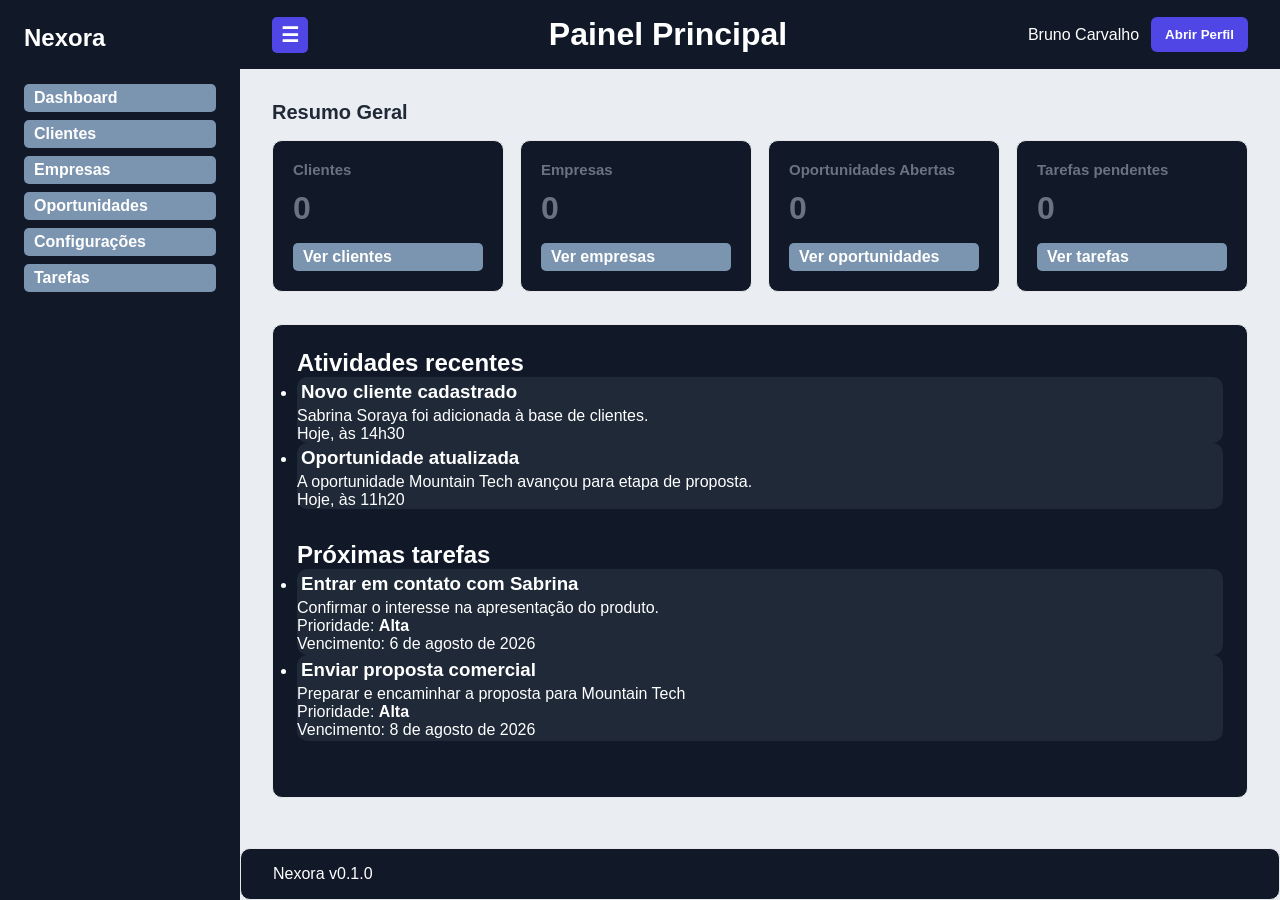
<file: index.html>
<!DOCTYPE html>
<!-- Dashboard: resume os dados do CRM e destaca atividades e tarefas recentes. -->
<!-- Informa a engine que a linguagem principal da página é Português do Brasil -->
<html lang="pt-BR">
<!-- Tag de configuração da página, não contem o conteúo literal da página e sim suas configurações. -->

<head>
    <!-- Informa o método de caracteres, UTF-8 permite usar acentos, entre outros tipos. -->
    <meta charset="UTF-8">
    <!-- Faz a página sempre respeitar a resolução do dispositivo, independente do tamanho da tela. -->
    <meta name="viewport" content="width=device-width, initial-scale=1.0">
    <!-- Informa títutlo da pagina, exibido na aba do navegador. -->
    <title>Nexora | Dashboard</title>
    <link rel="stylesheet" href="css/style.css">
</head>
<!-- Tag de conteúdo, tudo que pertence e é exibido na página fica aqui dentro. -->

<body>
    <!-- Cabeçalho superior. -->
    <header>

        <div class="header-left">
            <button id="sidebar-toggle" type="button" aria-controls="sidebar" aria-expanded="true"
                aria-label="Recolher menu">☰</button>
        </div>

        <h1>Painel Principal</h1>

        <div>
            <span>Bruno Carvalho</span>
            <button type="button">Abrir Perfil</button>
        </div>

    </header>
    <!-- Menu lateral. -->
    <aside id="sidebar">

        <div class="titulo-sidebar">
            <strong>Nexora</strong>
        </div>

        <nav aria-label="Navegação principal">
            <ul>
                <li>
                    <a href="index.html" aria-current="page">Dashboard</a>
                </li>

                <li>
                    <a href="clientes.html">Clientes</a>
                </li>

                <li>
                    <a href="empresas.html">Empresas</a>
                </li>

                <li>
                    <a href="oportunidades.html">Oportunidades</a>
                </li>

                <li>
                    <a href="configuracoes.html">Configurações</a>
                </li>
                <li>
                    <a href="tarefas.html">Tarefas</a>
                </li>
            </ul>
        </nav>

    </aside>
    <!-- Conteúdo principal. -->
    <main>

        <!-- Indicadores que funcionam como atalhos para os principais modulos. -->
        <section aria-labelledby="titulo-resumo">

            <h2 id="titulo-resumo">Resumo Geral</h2>

            <div class="summary-cards">
                <article class="summary-card">
                    <h3>Clientes</h3>
                    <p id="total-clientes">0</p>
                    <a href="clientes.html">Ver clientes</a>
                </article>

                <article class="summary-card">
                    <h3>Empresas</h3>
                    <p id="total-empresas">0</p>
                    <a href="empresas.html">Ver empresas</a>
                </article>

                <article class="summary-card">
                    <h3>Oportunidades Abertas</h3>
                    <p id="total-oportunidades">0</p>
                    <a href="oportunidades.html">Ver oportunidades</a>
                </article>

                <article class="summary-card">
                    <h3>Tarefas pendentes</h3>
                    <p id="total-tarefas">0</p>
                    <a href="tarefas.html">Ver tarefas</a>
                </article>

            </div>

        </section>

        <!-- Agrupa os dois paineis operacionais exibidos abaixo dos indicadores. -->
        <div class="teste">
            <!-- Histórico das ações mais recentes realizadas. -->
            <section aria-labelledby="titulo-atividades">
                <div class="index-header">
                    <h2 id="titulo-atividades">Atividades recentes</h2>
                </div>
                <div class="index-body">
                    <ul class="activity-list">
                        <li>
                            <article class="activity-item">
                                <h3>Novo cliente cadastrado</h3>
                                <p>
                                    Sabrina Soraya foi adicionada à base de clientes.
                                </p>
                                <time datetime="2026-08-05T14:30">
                                    Hoje, às 14h30
                                </time>
                            </article>
                        </li>

                        <li>
                            <article class="activity-item">
                                <h3>Oportunidade atualizada</h3>
                                <p>
                                    A oportunidade Mountain Tech avançou para etapa de proposta.
                                </p>
                                <time datetime="2026-08-05T11:20">
                                    Hoje, às 11h20
                                </time>

                            </article>
                        </li>
                    </ul>
                </div>
            </section>

            <section aria-labelledby="titulo-tarefas">
                <div class="index-header">
                    <h2 id="titulo-tarefas">Próximas tarefas</h2>
                </div>
                <div class="index-body">
                    <ul class="task-list">
                        <li>
                            <article class="task-item">
                                <h3>Entrar em contato com Sabrina</h3>
                                <p>
                                    Confirmar o interesse na apresentação do produto.
                                </p>
                                <p>
                                    Prioridade: <strong>Alta</strong>
                                </p>
                                <time datetime="2026-08-06">
                                    Vencimento: 6 de agosto de 2026
                                </time>
                            </article>
                        </li>

                        <li>
                            <article class="task-item">
                                <h3>Enviar proposta comercial</h3>
                                <p>
                                    Preparar e encaminhar a proposta para Mountain Tech
                                </p>
                                <p>
                                    Prioridade: <strong>Alta</strong>
                                </p>
                                <time datetime="2026-08-08">
                                    Vencimento: 8 de agosto de 2026
                                </time>
                            </article>
                        </li>
                    </ul>
                </div>
            </section>
        </div>

    </main>
    <!-- Rodapé. -->
    <footer>

        <p>Nexora v0.1.0</p>

    </footer>

    <script src="js/app.js" defer></script>

</body>

</html>
</file>
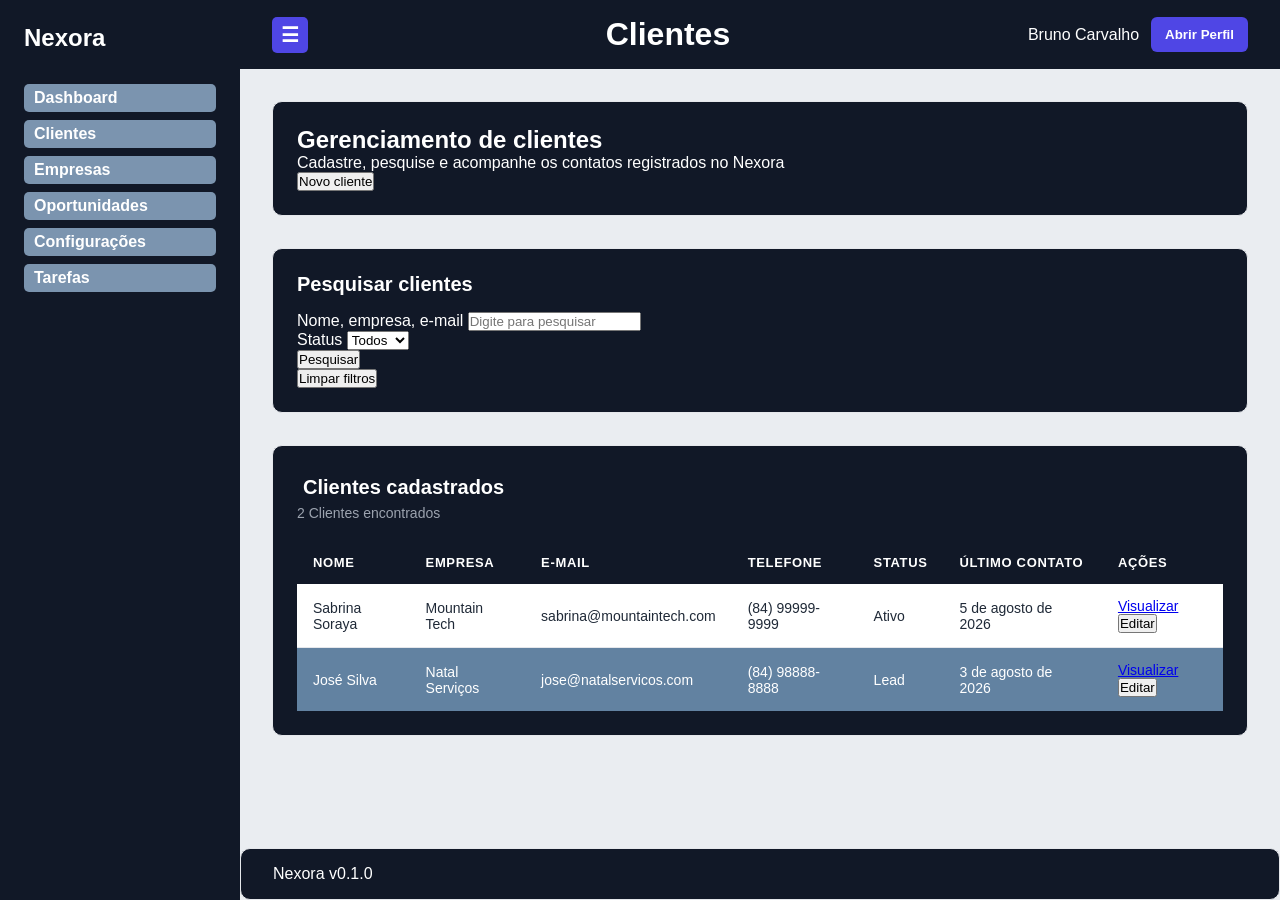
<file: clientes.html>
<!DOCTYPE html>
<!-- Clientes: oferece busca, filtros e a listagem dos contatos cadastrados. -->
<!-- Informa a engine que a linguagem principal da página é Português do Brasil -->
<html lang="pt-BR">
<!-- Tag de configuração da página, não contem o conteúo literal da página e sim suas configurações. -->

<head>
    <!-- Informa o método de caracteres, UTF-8 permite usar acentos, entre outros tipos. -->
    <meta charset="UTF-8">
    <!-- Faz a página sempre respeitar a resolução do dispositivo, independente do tamanho da tela. -->
    <meta name="viewport" content="width=device-width, initial-scale=1.0">
    <!-- Informa títutlo da pagina, exibido na aba do navegador. -->
    <title>Nexora | Clientes</title>
    <link rel="stylesheet" href="css/style.css">
</head>
<!-- Tag de conteúdo, tudo que pertence e é exibido na página fica aqui dentro. -->

<body>
    <!-- Cabeçalho superior. -->
    <header>

        <div class="header-left">
            <button id="sidebar-toggle" type="button" aria-controls="sidebar" aria-expanded="true"
                aria-label="Recolher menu">☰</button>
        </div>

        <h1>Clientes</h1>

        <div>
            <span>Bruno Carvalho</span>
            <button type="button">Abrir Perfil</button>
        </div>

    </header>
    <!-- Menu lateral. -->
    <aside id="sidebar">

        <div class="titulo-sidebar">
            <strong>Nexora</strong>
        </div>

        <nav aria-label="Navegação principal">
            <ul>
                <li>
                    <a href="index.html" aria-current="page">Dashboard</a>
                </li>

                <li>
                    <a href="clientes.html">Clientes</a>
                </li>

                <li>
                    <a href="empresas.html">Empresas</a>
                </li>

                <li>
                    <a href="oportunidades.html">Oportunidades</a>
                </li>

                <li>
                    <a href="configuracoes.html">Configurações</a>
                </li>
                <li>
                    <a href="tarefas.html">Tarefas</a>
                </li>
            </ul>
        </nav>

    </aside>
    <!-- Conteúdo principal. -->
    <main>

        <!-- Apreswntação e ação principal da página -->
        <section class="clients-header" aria-labelledby="titutlo-gerenciamento-clientes">
            <div>
                <h2 id="titutlo-gerenciamento-clientes">Gerenciamento de clientes</h2>
                <p>
                    Cadastre, pesquise e acompanhe os contatos registrados no Nexora
                </p>
            </div>

            <button id="new-client-button" type="button">Novo cliente</button>

        </section>

        <!-- Ferramentas de pesquisa que futuramente filtrarao as linhas da tabela. -->
        <section class="client-tools" aria-labelledby="titulo-filtro-clientes">
            <h2 id="titulo-filtro-clientes">Pesquisar clientes</h2>
            <form id="client-search-form" role="search">
                <div class="form-field">
                    <label for="client-search">
                        Nome, empresa, e-mail
                    </label>
                    <input id="client-search" name="search" type="text" placeholder="Digite para pesquisar">
                </div>

                <div class="form-field">
                    <label for="client-status-filter">
                        Status
                    </label>

                    <select name="status" id="client-status-filter">
                        <option value="">Todos</option>
                        <option value="ativo">Ativo</option>
                        <option value="inativo">Inativo</option>
                        <option value="lead">Lead</option>
                    </select>
                </div>

                <button type="submit">
                    Pesquisar
                </button>
            </form>

            <button id="clear-status-button" type="button">
                Limpar filtros
            </button>
        </section>

        <!-- Listar clientes cadastrados -->
        <section class="clients-section" aria-labelledby="titulo-lista-clientes">
            <div class="client-list-header">
                <div>
                    <h2 id="titulo-lista-clientes">
                        Clientes cadastrados
                    </h2>

                    <p>
                        <span id="clients-count">
                            2
                        </span>
                        Clientes encontrados
                    </p>
                </div>
            </div>

            <!-- Conteiner rolavel evita que a tabela estoure em telas estreitas. -->
            <div class="table-conteiner">
                <table class="clients-table">
                    <thead>
                        <tr>
                            <th scope="col">Nome</th>
                            <th scope="col">Empresa</th>
                            <th scope="col">E-mail</th>
                            <th scope="col">Telefone</th>
                            <th scope="col">Status</th>
                            <th scope="col">Último contato</th>
                            <th scope="col">Ações</th>
                        </tr>
                    </thead>

                    <tbody id="clients-tablebody">
                        <tr>
                            <td>Sabrina Soraya</td>
                            <td>Mountain Tech</td>
                            <td>sabrina@mountaintech.com</td>
                            <td>(84) 99999-9999</td>
                            <td>Ativo</td>
                            <td>
                                <time datetime="2026-08-05">
                                    5 de agosto de 2026
                                </time>
                            </td>
                            <td>
                                <a href="clientes.html?id=1">
                                    Visualizar
                                </a>
                                <button type="button" data-client-id="1">
                                    Editar
                                </button>
                            </td>
                        </tr>

                        <tr>
                            <td>José Silva</td>
                            <td>Natal Serviços</td>
                            <td>jose@natalservicos.com</td>
                            <td>(84) 98888-8888</td>
                            <td>Lead</td>

                            <td>
                                <time datetime="2026-08-03">
                                    3 de agosto de 2026
                                </time>
                            </td>

                            <td>
                                <a href="cliente.html?id=2">
                                    Visualizar
                                </a>

                                <button type="button" data-client-id="2">
                                    Editar
                                </button>
                            </td>
                        </tr>
                    </tbody>
                </table>
            </div>
        </section>



    </main>
    <!-- Rodapé. -->
    <footer>

        <p>Nexora v0.1.0</p>

    </footer>

    <script src="js/app.js" defer></script>

</body>

</html>
</file>
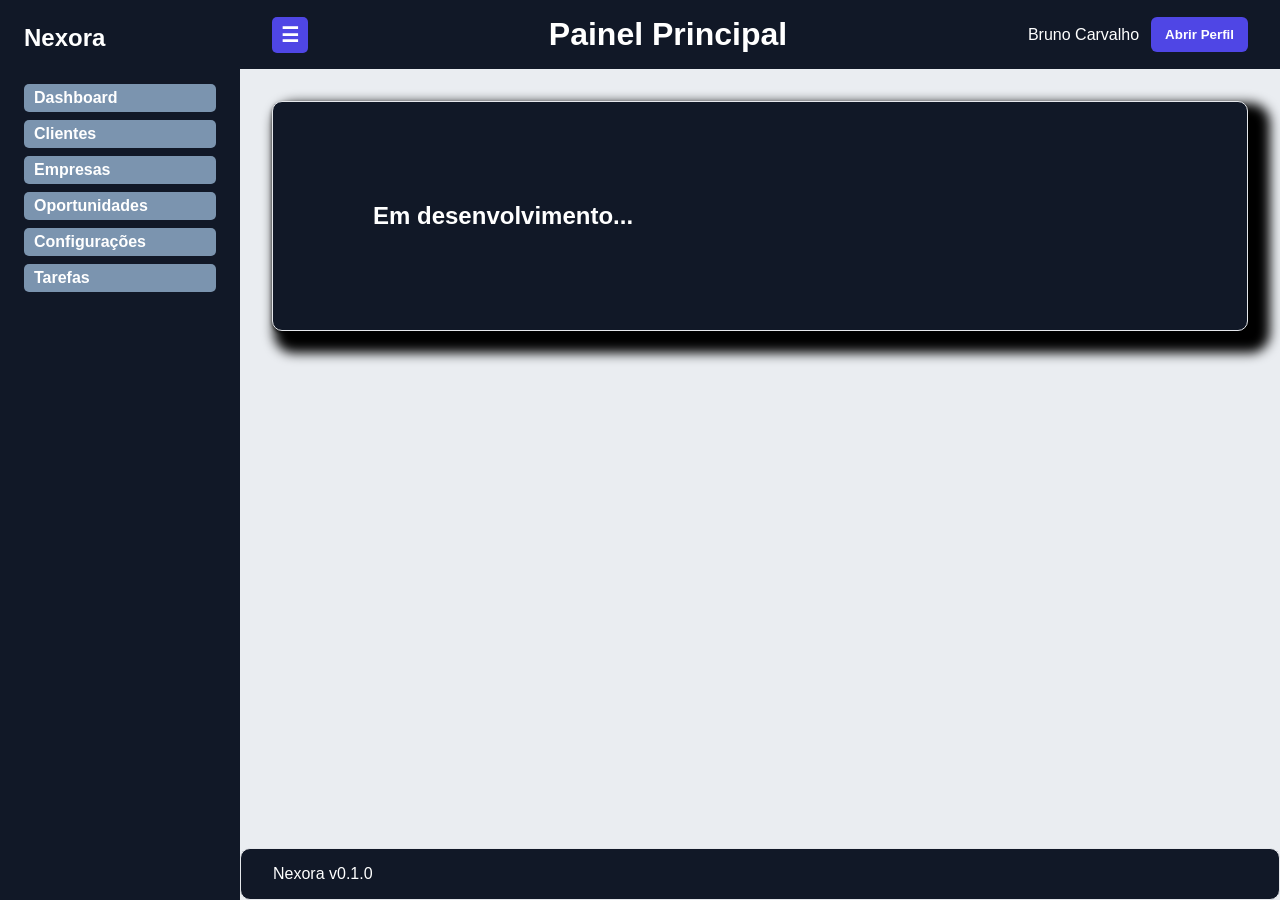
<file: configuracoes.html>
<!DOCTYPE html> 
<!-- Configuracoes: pagina reservada para as preferencias do Nexora. -->
<!-- Informa a engine que a linguagem principal da página é Português do Brasil -->
<html lang="pt-BR"> 
<!-- Tag de configuração da página, não contem o conteúo literal da página e sim suas configurações. -->
<head>
    <!-- Informa o método de caracteres, UTF-8 permite usar acentos, entre outros tipos. -->
    <meta charset="UTF-8">
    <!-- Faz a página sempre respeitar a resolução do dispositivo, independente do tamanho da tela. -->
    <meta name="viewport" content="width=device-width, initial-scale=1.0">
    <!-- Informa títutlo da pagina, exibido na aba do navegador. -->
    <title>Nexora | Configurações</title>
    <link rel="stylesheet" href="css/style.css">
</head>
<!-- Tag de conteúdo, tudo que pertence e é exibido na página fica aqui dentro. -->
<body>
    <!-- Cabeçalho superior. -->
    <header>

        <div class="header-left">
            <button
                id="sidebar-toggle"
                type="button"
                aria-controls="sidebar"
                aria-expanded="true"
                aria-label="Recolher menu"
            >☰</button>
        </div>

        <h1>Painel Principal</h1>

        <div>
            <span>Bruno Carvalho</span>
            <button type="button">Abrir Perfil</button>
        </div>

    </header>
    <!-- Menu lateral. -->
    <aside id="sidebar">

        <div class="titulo-sidebar">
            <strong>Nexora</strong>
        </div>

        <nav aria-label="Navegação principal">
            <ul>
                <li>
                    <a href="index.html" aria-current="page">Dashboard</a>
                </li>

                <li>
                    <a href="clientes.html">Clientes</a>
                </li>

                <li>
                    <a href="empresas.html">Empresas</a>
                </li>

                <li>
                    <a href="oportunidades.html">Oportunidades</a>
                </li>

                <li>
                    <a href="configuracoes.html">Configurações</a>
                </li>
                <li>
                    <a href="tarefas.html">Tarefas</a>
                </li>
            </ul>
        </nav>

    </aside>
    <!-- Conteúdo principal. -->
    <main>

        <!-- Estado temporario apresentado enquanto o modulo nao foi implementado. -->
        <section class="wip">
            <h1>Em desenvolvimento...</h1>
        </section>

    </main>
    <!-- Rodapé. -->
    <footer>

        <p>Nexora v0.1.0</p>

    </footer>

    <script src="js/app.js" defer></script>

</body>
</html>
</file>
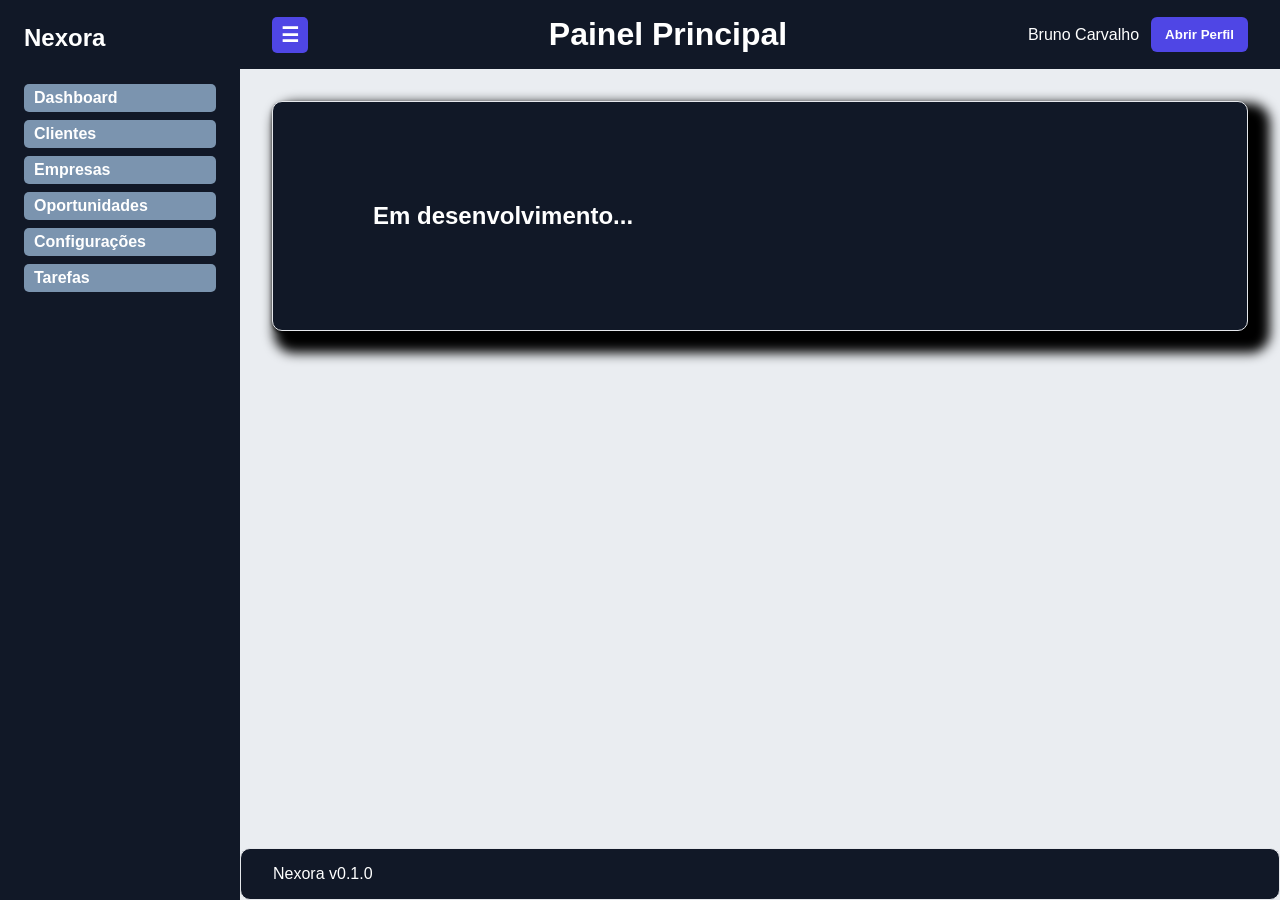
<file: empresas.html>
<!DOCTYPE html> 
<!-- Empresas: pagina reservada para o futuro cadastro de organizacoes. -->
<!-- Informa a engine que a linguagem principal da página é Português do Brasil -->
<html lang="pt-BR"> 
<!-- Tag de configuração da página, não contem o conteúo literal da página e sim suas configurações. -->
<head>
    <!-- Informa o método de caracteres, UTF-8 permite usar acentos, entre outros tipos. -->
    <meta charset="UTF-8">
    <!-- Faz a página sempre respeitar a resolução do dispositivo, independente do tamanho da tela. -->
    <meta name="viewport" content="width=device-width, initial-scale=1.0">
    <!-- Informa títutlo da pagina, exibido na aba do navegador. -->
    <title>Nexora | Empresas</title>
    <link rel="stylesheet" href="css/style.css">
</head>
<!-- Tag de conteúdo, tudo que pertence e é exibido na página fica aqui dentro. -->
<body>
    <!-- Cabeçalho superior. -->
    <header>

        <div class="header-left">
            <button
                id="sidebar-toggle"
                type="button"
                aria-controls="sidebar"
                aria-expanded="true"
                aria-label="Recolher menu"
            >☰</button>
        </div>

        <h1>Painel Principal</h1>

        <div>
            <span>Bruno Carvalho</span>
            <button type="button">Abrir Perfil</button>
        </div>

    </header>
    <!-- Menu lateral. -->
    <aside id="sidebar">

        <div class="titulo-sidebar">
            <strong>Nexora</strong>
        </div>

        <nav aria-label="Navegação principal">
            <ul>
                <li>
                    <a href="index.html" aria-current="page">Dashboard</a>
                </li>

                <li>
                    <a href="clientes.html">Clientes</a>
                </li>

                <li>
                    <a href="empresas.html">Empresas</a>
                </li>

                <li>
                    <a href="oportunidades.html">Oportunidades</a>
                </li>

                <li>
                    <a href="configuracoes.html">Configurações</a>
                </li>
                <li>
                    <a href="tarefas.html">Tarefas</a>
                </li>
            </ul>
        </nav>

    </aside>
    <!-- Conteúdo principal. -->
    <main>

        <!-- Estado temporario apresentado enquanto o modulo nao foi implementado. -->
        <section class="wip">
            <h1>Em desenvolvimento...</h1>
        </section>

    </main>
    <!-- Rodapé. -->
    <footer>

        <p>Nexora v0.1.0</p>

    </footer>

    <script src="js/app.js" defer></script>

</body>
</html>
</file>
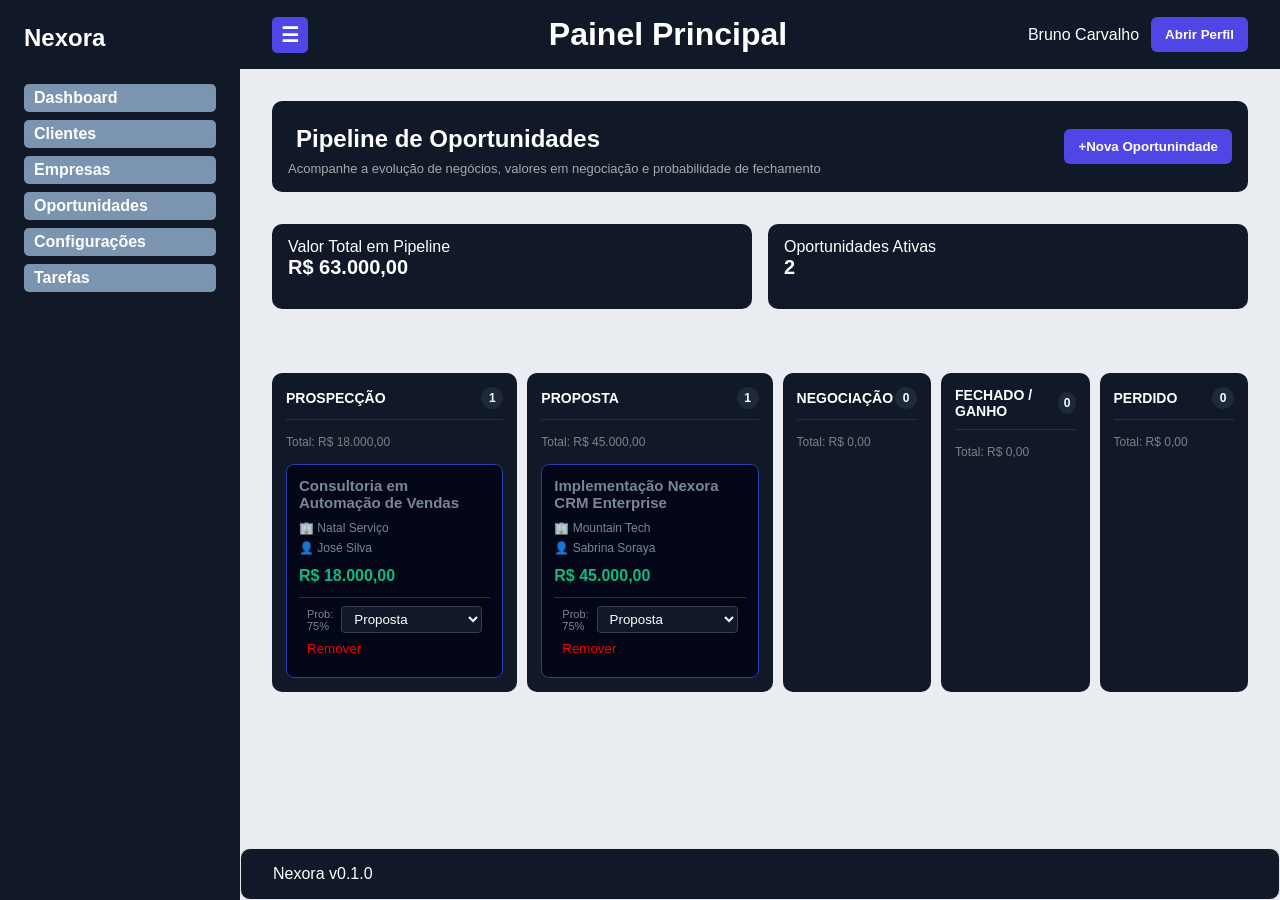
<file: oportunidades.html>
<!DOCTYPE html>
<!-- Oportunidades: apresenta os negocios distribuidos pelas etapas do funil. -->
<!-- Informa a engine que a linguagem principal da página é Português do Brasil -->
<html lang="pt-BR">
<!-- Tag de configuração da página, não contem o conteúo literal da página e sim suas configurações. -->

<head>
    <!-- Informa o método de caracteres, UTF-8 permite usar acentos, entre outros tipos. -->
    <meta charset="UTF-8">
    <!-- Faz a página sempre respeitar a resolução do dispositivo, independente do tamanho da tela. -->
    <meta name="viewport" content="width=device-width, initial-scale=1.0">
    <!-- Informa títutlo da pagina, exibido na aba do navegador. -->
    <title>Nexora | Oportunidades</title>
    <link rel="stylesheet" href="css/style.css">
</head>
<!-- Tag de conteúdo, tudo que pertence e é exibido na página fica aqui dentro. -->

<body>
    <!-- Cabeçalho superior. -->
    <header>

        <div class="header-left">
            <button id="sidebar-toggle" type="button" aria-controls="sidebar" aria-expanded="true"
                aria-label="Recolher menu">☰</button>
        </div>

        <h1>Painel Principal</h1>

        <div>
            <span>Bruno Carvalho</span>
            <button type="button">Abrir Perfil</button>
        </div>

    </header>
    <!-- Menu lateral. -->
    <aside id="sidebar">

        <div class="titulo-sidebar">
            <strong>Nexora</strong>
        </div>

        <nav aria-label="Navegação principal">
            <ul>
                <li>
                    <a href="index.html" aria-current="page">Dashboard</a>
                </li>

                <li>
                    <a href="clientes.html">Clientes</a>
                </li>

                <li>
                    <a href="empresas.html">Empresas</a>
                </li>

                <li>
                    <a href="oportunidades.html">Oportunidades</a>
                </li>

                <li>
                    <a href="configuracoes.html">Configurações</a>
                </li>
                <li>
                    <a href="tarefas.html">Tarefas</a>
                </li>
            </ul>
        </nav>

    </aside>
    <!-- Conteúdo principal. -->
    <main>

            <!-- Cabecalho do modulo e atalho para cadastrar uma nova oportunidade. -->
            <section class="pipeline-top">
                <div class="pipeline-titulo">
                    <h2>Pipeline de Oportunidades</h2>
                    <p>
                        Acompanhe a evolução de negócios, valores em negociação e probabilidade de fechamento
                    </p>
                </div>
                <button type="button">+Nova Oportunindade</button>
            </section>
        <!-- Indicadores consolidados do valor e da quantidade de negocios ativos. -->
        <section class="resumo-pipeline">
            <section class="valor-total">
                <p>
                    Valor Total em Pipeline
                </p>
                <h2>R$ 63.000,00</h2>
            </section>
        

            <section class="oportunidades">
                <p>Oportunidades Ativas</p>
                <h2>2</h2>
            </section>
        </section>

        <!-- Quadro Kanban: cada coluna representa uma etapa do processo comercial. -->
        <section class="pipeline">
            <div class="pipeline-coluna">
                <div class="coluna-header">
                    <h2>PROSPECÇÃO</h2>
                    <span>1</span>
                </div>
                <p class="total">
                    Total: R$ 18.000,00
                </p>
                <!-- Card de negocio com cliente, valor, probabilidade e acoes. -->
                <div class="negocio-card">
                    <h3>Consultoria em Automação de Vendas</h3>
                    <p>🏢 Natal Serviço</p>
                    <p>👤 José Silva</p>
                    <strong>R$ 18.000,00</strong>

                    <div class="acoes">
                        <div class="acoes-top">
                            <p>Prob: 75%</p>
                            <select name="status">
                                <button type="button">Remover</button>
                                <option value="prospeccao">Prospecção</option>
                                <option value="proposta" selected>Proposta</option>
                                <option value="negociacao">Negociação</option>
                                <option value="ganho">Fechado / Ganho</option>
                                <option value="perdido">Perdido</option>
                            </select>
                        </div>
                        <button type="button">Remover</button>
                    </div>
                </div>
            </div>
            <div class="pipeline-coluna">
                <div class="coluna-header">
                    <h2>PROPOSTA</h2>
                    <span>1</span>
                </div>
                <p class="total">
                    Total: R$ 45.000,00
                </p>
                <!-- Card de negocio com cliente, valor, probabilidade e acoes. -->
                <div class="negocio-card">
                    <h3>Implementação Nexora CRM Enterprise</h3>
                    <p>🏢 Mountain Tech</p>
                    <p>👤 Sabrina Soraya</p>

                    <strong>R$ 45.000,00</strong>

                    <div class="acoes">
                        <div class="acoes-top">
                            <p>Prob: 75%</p>
                            <select name="status">
                                <button type="button">Remover</button>
                                <option value="prospeccao">Prospecção</option>
                                <option value="proposta" selected>Proposta</option>
                                <option value="negociacao">Negociação</option>
                                <option value="ganho">Fechado / Ganho</option>
                                <option value="perdido">Perdido</option>
                            </select>
                        </div>
                        <button type="button">Remover</button>
                    </div>
                </div>
            </div>

            <div class="pipeline-coluna">
                <div class="coluna-header">
                    <h2>NEGOCIAÇÃO</h2>
                    <span>0</span>
                </div>
                <p class="total">
                    Total: R$ 0,00
                </p>
            </div>

            <div class="pipeline-coluna">
                <div class="coluna-header">
                    <h2>FECHADO / GANHO</h2>
                    <span>0</span>
                </div>
                <p class="total">
                    Total: R$ 0,00
                </p>
            </div>

            <div class="pipeline-coluna">
                <div class="coluna-header">
                    <h2>PERDIDO</h2>
                    <span>0</span>
                </div>
                <p class="total">
                    Total: R$ 0,00
                </p>
            </div>

        </section>
    </main>
    <!-- Rodapé. -->
    <footer>

        <p>Nexora v0.1.0</p>

    </footer>

    <script src="js/app.js" defer></script>

</body>

</html>
</file>
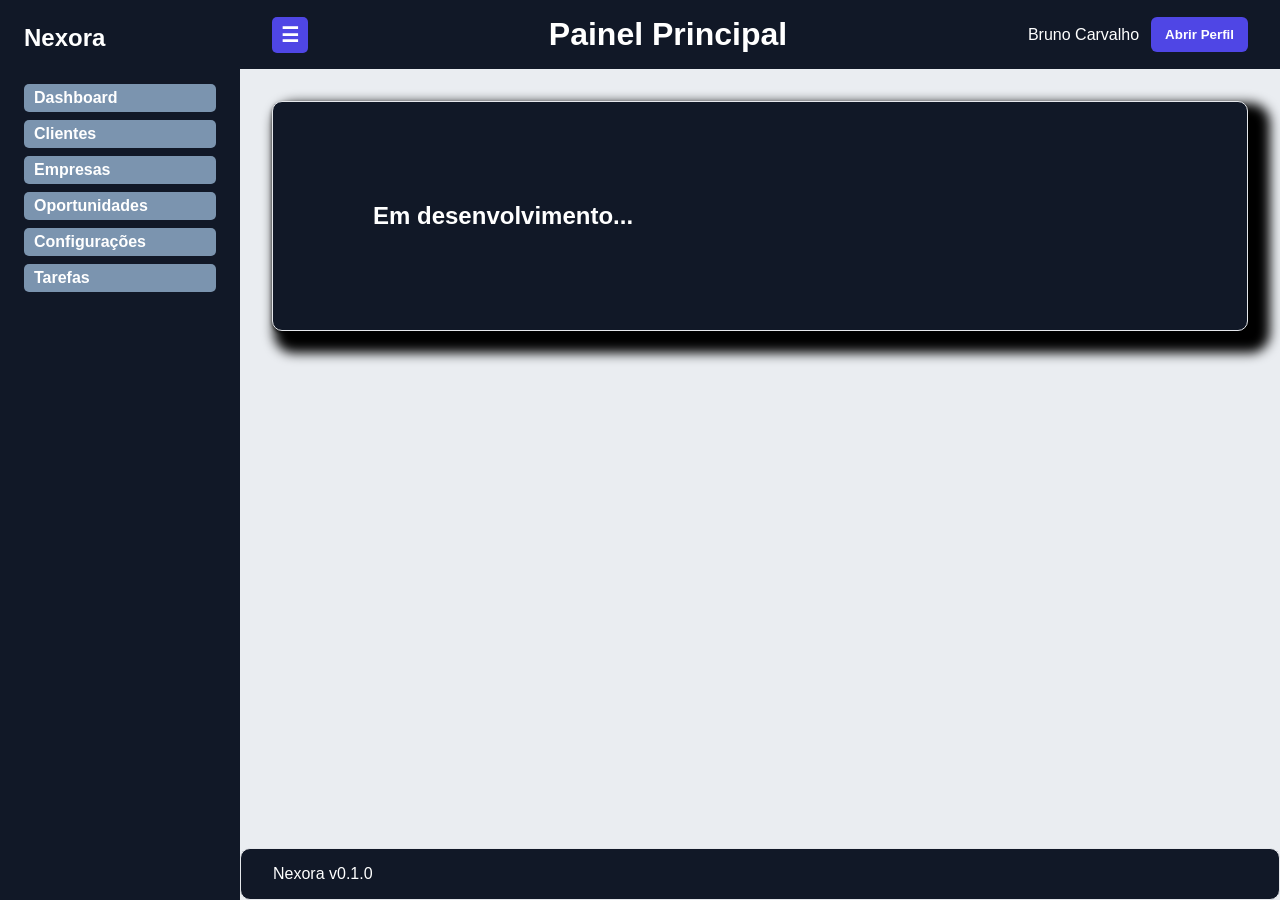
<file: tarefas.html>
<!DOCTYPE html> 
<!-- Tarefas: pagina reservada para o futuro acompanhamento de atividades. -->
<!-- Informa a engine que a linguagem principal da página é Português do Brasil -->
<html lang="pt-BR"> 
<!-- Tag de configuração da página, não contem o conteúo literal da página e sim suas configurações. -->
<head>
    <!-- Informa o método de caracteres, UTF-8 permite usar acentos, entre outros tipos. -->
    <meta charset="UTF-8">
    <!-- Faz a página sempre respeitar a resolução do dispositivo, independente do tamanho da tela. -->
    <meta name="viewport" content="width=device-width, initial-scale=1.0">
    <!-- Informa títutlo da pagina, exibido na aba do navegador. -->
    <title>Nexora | Tarefas</title>
    <link rel="stylesheet" href="css/style.css">
</head>
<!-- Tag de conteúdo, tudo que pertence e é exibido na página fica aqui dentro. -->
<body>
    <!-- Cabeçalho superior. -->
    <header>

        <div class="header-left">
            <button
                id="sidebar-toggle"
                type="button"
                aria-controls="sidebar"
                aria-expanded="true"
                aria-label="Recolher menu"
            >☰</button>
        </div>

        <h1>Painel Principal</h1>

        <div>
            <span>Bruno Carvalho</span>
            <button type="button">Abrir Perfil</button>
        </div>

    </header>
    <!-- Menu lateral. -->
    <aside id="sidebar">

        <div class="titulo-sidebar">
            <strong>Nexora</strong>
        </div>

        <nav aria-label="Navegação principal">
            <ul>
                <li>
                    <a href="index.html" aria-current="page">Dashboard</a>
                </li>

                <li>
                    <a href="clientes.html">Clientes</a>
                </li>

                <li>
                    <a href="empresas.html">Empresas</a>
                </li>

                <li>
                    <a href="oportunidades.html">Oportunidades</a>
                </li>

                <li>
                    <a href="configuracoes.html">Configurações</a>
                </li>
                <li>
                    <a href="tarefas.html">Tarefas</a>
                </li>
            </ul>
        </nav>

    </aside>
    <!-- Conteúdo principal. -->
    <main>

        <!-- Estado temporario apresentado enquanto o modulo nao foi implementado. -->
        <section class="wip">
            <h1>Em desenvolvimento...</h1>
        </section>


    </main>
    <!-- Rodapé. -->
    <footer>

        <p>Nexora v0.1.0</p>

    </footer>

    <script src="js/app.js" defer></script>

</body>
</html>
</file>
<file: css/style.css>
/* =========================================================
   1. RESET GLOBAL
   Controla o comportamento inicial de todos os elementos.
   ========================================================= */

* {
    /* Faz padding e border entrarem no cálculo do tamanho. */
    box-sizing: border-box;

    /* Remove margens e espaçamentos padrão do navegador. */
    margin: 0;
    padding: 0;
}


/* =========================================================
   2. VARIÁVEIS GLOBAIS
   Guarda cores, medidas e valores reutilizáveis do Nexora.
   ========================================================= */

:root {
    /* Cores principais da identidade visual. */
    --color-primary: #4f46e5;
    --color-primary-dark: #3730a3;

    /* Cores dos fundos. */
    --color-background: #eaedf1;
    --color-surface: #111827;

    /* Cores dos textos. */
    --color-text: #1f2937;
    --color-text-light: #6b7280;

    /* Cor utilizada nas bordas. */
    --color-border: #e5e7eb;

    /* Largura do menu lateral. */
    --sidebar-width: 240px;
}


/* =========================================================
   3. ESTRUTURA GERAL DA PÁGINA
   Controla a posição do menu, cabeçalho, conteúdo e rodapé.
   ========================================================= */

body {
    /* Garante que a página ocupe pelo menos toda a tela. */
    min-height: 100vh;

    /* Configurações gerais dos textos da página. */
    font-family: Arial, Helvetica, sans-serif;
    color: var(--color-text);

    /* Cor de fundo geral da aplicação. */
    background-color: var(--color-background);

    /* Transforma o body em uma grade. */
    display: grid;

    /*
        Primeira coluna: menu lateral.
        Segunda coluna: restante da tela.
    */
    grid-template-columns:
         var(--sidebar-width)
         minmax(0, 1fr);

    /*
        Primeira linha: cabeçalho.
        Segunda linha: conteúdo principal.
        Terceira linha: rodapé.
    */
    grid-template-rows: auto 1fr auto;

    /*
        Desenha a posição das regiões da página.

        ┌─────────┬────────┐
        │ sidebar │ header │
        ├─────────┼────────┤
        │ sidebar │ main   │
        ├─────────┼────────┤
        │ sidebar │ footer │
        └─────────┴────────┘
    */
    grid-template-areas:
        "sidebar header"
        "sidebar main"
        "sidebar footer";

    transition: grid-template-columns 0.25s ease;
}
body.sidebar-collapsed {
    grid-template-columns: 0 minmax(0, 1fr);
}

body.sidebar-collapsed aside {
    padding-left: 0;
    padding-right: 0;

    opacity: 0;
    pointer-events: none;
}

/* =========================================================
   4. MENU LATERAL — ASIDE
   Controla toda a coluna esquerda da tela.
   ========================================================= */

aside {
    /* Coloca o aside na região "sidebar" da grade. */
    grid-area: sidebar;

    min-width: 0;
    overflow: hidden;
    white-space: nowrap;

    /* Espaço entre o conteúdo e as bordas do menu. */
    padding: 24px;

    /* Cor padrão dos textos dentro do menu lateral. */
    color: white;

    /* Fundo escuro da barra lateral. */
    background-color: #111827;

    transition: 
        padding 0.25s ease,
        opacity 0.25s ease;
}


/* =========================================================
   5. IDENTIDADE DO NEXORA NO MENU
   Controla o nome "Nexora" exibido acima da navegação.
   ========================================================= */

aside > div {
    /* Distância entre o nome Nexora e os links do menu. */
    margin-bottom: 32px;
}

aside strong {
    /* Tamanho do nome Nexora. */
    font-size: 24px;
}

#sidebar-toggle {
    width: 36px;
    height: 36px;

    display: grid;
    place-items: center;

    padding: 0;
    border: none;
    outline: none;
    border-radius: 5px;

    color: white;
    background-color: var(--color-primary);

    font-size: 20px;
    line-height: 1;

    cursor: pointer;

    transition: background-color 0.2s;
}

#sidebar-toggle:hover {
    background-color: var(--color-primary-dark);
}

#sidebar-toggle:focus-visible {
    outline: 2px solid white;
    outline-offset: 2px;
}

/* =========================================================
   6. NAVEGAÇÃO LATERAL
   Controla a lista e os links do menu.
   ========================================================= */

nav ul {
    /* Remove as bolinhas da lista. */
    list-style: none;
}

nav li {
    /* Cria espaço vertical entre os itens do menu. */
    margin-bottom: 8px;
}

nav a {
    /*
        Faz o link ocupar toda a largura disponível
        dentro do menu.
    */
    display: block;

    /* Espaçamento interno de cada item. */
    padding: 5px 10px;

    /* Usa a cor herdada do aside. */
    color: inherit;

    /* Remove o sublinhado padrão dos links. */
    text-decoration: none;

    /* Fundo padrão dos itens do menu. */
    background-color: #7b94af;

    /* Arredonda os cantos. */
    border-radius: 5px;

    /* Destaca o texto do link. */
    font-weight: bold;

    /* Suaviza a troca da cor do fundo. */
    transition:
        background-color 0.2s,
        color 0.2s;
}

/* Controla o link quando o mouse passa por cima. */
nav a:hover {
    background-color: #1f2937;
    color: #e5e7eb;
}

/* Controla o link correspondente à página atualmente aberta. */
/* nav a[aria-current="page"] {
    background-color: var(--color-background);
    color: #000000;
} */


/* =========================================================
   7. CABEÇALHO SUPERIOR — HEADER
   Controla a região onde aparecem o título e o perfil.
   Por enquanto, define apenas sua posição na grade.
   ========================================================= */

header {
    /* Coloca o header na região "header" da grade. */
    grid-area: header;
    display: flex;
    align-items: center;
    justify-content: space-between;
    background-color: #111827;
    padding: 16px 32px;
    color: white;
}
header > div > button {
    padding: 10px 14px;
    border: none;
    border-radius: 6px;

    background-color: var(--color-primary);
    color: white;

    font-weight: bold;
    cursor: pointer;

    transition: background-color 0.2s;
}

header > div > button:hover {
    text-decoration: underline;
    background-color: var(--color-primary-dark);
    color: #000000;
}

header > div {
    display: flex;
    align-items: center;
    gap: 12px;
}

.header-left,
.header-profile {
    display: flex;
    align-items: center;
    gap: 12px;
    color: white;
    font-weight: bold;
    cursor: pointer;
    transition: 
        background-color 0.2s,
        color 0.2s;
}

.header-profile > button:hover {
    text-decoration: underline;
    background-color: var(--color-primary-dark);
    color: #000000;
}


/* =========================================================
   8. CONTEÚDO PRINCIPAL — MAIN
   Controla toda a área central do dashboard.
   ========================================================= */

main {
    /* Coloca o main na região "main" da grade. */
    grid-area: main;

    /* Distância entre o conteúdo e as bordas da região. */
    padding: 32px;
}


/* =========================================================
   9. SEÇÕES DO CONTEÚDO PRINCIPAL
   Controla Resumo Geral, Atividades e Próximas Tarefas.
   ========================================================= */

main section {
    /* Cria espaço entre uma seção e a seguinte. */
    margin-bottom: 32px;
}

main section > h2 {
    /* Distância entre o título e o conteúdo da seção. */
    margin-bottom: 16px;

    /* Tamanho dos títulos das seções. */
    font-size: 20px;
}


/* =========================================================
   10. CONJUNTO DOS CARDS DE RESUMO
   Controla a disposição dos quatro cards.
   ========================================================= */

.summary-cards {
    /* Transforma o conjunto dos cards em uma grade. */
    display: grid;

    /*
        Cria automaticamente quantas colunas couberem.

        Cada card:
        - terá no mínimo 180px;
        - poderá crescer para ocupar o espaço disponível.
    */
    grid-template-columns: repeat(
        auto-fit,
        minmax(180px, 1fr)
    );

    /* Espaço entre os cards. */
    gap: 16px;
}


/* =========================================================
   11. CARD INDIVIDUAL DO RESUMO
   Controla cada card: Clientes, Empresas, Oportunidades etc.
   ========================================================= */

.summary-card {
    /* Espaço interno do card. */
    padding: 20px;

    /* Fundo do card. */
    background-color: var(--color-surface);

    /* Borda ao redor do card. */
    border: 1px solid var(--color-border);

    /* Cantos arredondados. */
    border-radius: 10px;
}


/* =========================================================
   12. TÍTULO DO CARD
   Controla textos como "Clientes" e "Empresas".
   ========================================================= */

.summary-card h3 {
    /* Espaço entre o título e o número. */
    margin-bottom: 12px;

    /* Cor secundária para o título. */
    color: var(--color-text-light);

    /* Tamanho do título. */
    font-size: 15px;
}


/* =========================================================
   13. VALOR DO CARD
   Controla os números dos indicadores.
   ========================================================= */

.summary-card p {
    /* Espaço entre o número e o link. */
    margin-bottom: 16px;

    /* Deixa o número maior. */
    font-size: 32px;

    /* Deixa o número em negrito. */
    font-weight: bold;
    color: var(--color-text-light);
}


/* =========================================================
   14. LINKS DOS CARDS
   Controla links como "Ver clientes" e "Ver empresas".
   ========================================================= */

.summary-card a {

    display: block;

    padding: 5px 10px;

    color: white;

    text-decoration: none;

    background-color: #7b94af;

    border-radius: 5px;

    font-weight: bold;

    transition:
        background-color 0.2s,
        color 0.2s;
}

/* Sublinha o link quando o mouse passa por cima. */
.summary-card a:hover {
    text-decoration: underline;
    background-color: var(--color-background);
    color: #000000;
}



/* =========================================================
   15. RODAPÉ — FOOTER
   Controla a região inferior da página.
   Por enquanto, define apenas sua posição na grade.
   ========================================================= */

footer {
    /* Coloca o footer na região "footer" da grade. */
    grid-area: footer;
    padding: 16px 32px;
    background-color: var(--color-surface);
    border: 1px solid var(--color-border);
    border-radius: 10px;
    color: white;
}

/* =========================================================
   16. MODULO DE CLIENTES
   Organiza cabecalho, filtros e tabela da pagina de clientes.
   ========================================================= */

/* Permite rolagem horizontal quando a tabela nao cabe na tela. */
.table-conteiner {
    overflow-x: auto;
}

.clients-section {
    padding: 24px;
    background-color: var(--color-surface);
    border: 1px solid var(--color-border);
    border-radius: 10px;
    color: white;
}

.clients-header {
    padding: 24px;
    background-color: var(--color-surface);
    border: 1px solid var(--color-border);
    border-radius: 10px;
    color: white;
}

.client-tools {
    padding: 24px;
    background-color: var(--color-surface);
    border: 1px solid var(--color-border);
    border-radius: 10px;
    color: white;
}

.client-list-header {
    display: flex;
    justify-content: space-between;
    align-items: center;
    margin-bottom: 20px;
}

.client-list-header h2 {
    margin: 6px;
    font-size: 20px;
    color: white;
}

.client-list-header p {
    color: #9ca3af;
    font-size: 14px;
}

.table-container {
    width: 100%;
    overflow-x: auto;

    border: 1px solid var(--color-border);
    border-radius: 8px;
}

.clients-table {
    width: 100%;

    border-collapse: collapse;

    background-color: white;
    color: var(--color-text);
}

.clients-table thead {
    background-color: #111827;
    color: white;
}

.clients-table th {
    padding: 14px 16px;
    text-align: left;
    font-size: 13px;
    font-weight: bold;
    text-transform: uppercase;
    letter-spacing: 0.05em;
    white-space: nowrap;
}

.clients-table td {
    padding: 14px 16px;
    border-bottom: 1px solid var(--color-border);
    font-size: 14px;
    vertical-align: middle;
}

.clients-table tbody tr:last-child td {
    border-bottom: none;
} 

.clients-table tbody tr:nth-child(even) {
    background-color: #6282a1;
    color: white;
}

/* =========================================================
   17. PAINEIS DO DASHBOARD E ESTADOS TEMPORARIOS
   Agrupa atividades/tarefas e sinaliza modulos em construcao.
   ========================================================= */

.teste {
     padding: 24px;
    background-color: var(--color-surface);
    border: 1px solid var(--color-border);
    border-radius: 10px;
    color: white;
}

.wip {
    padding: 100px;
    background-color: var(--color-surface);
    border: 1px solid var(--color-border);
    border-radius: 10px;
    color: white;
    box-shadow: #000000 12px 12px 12px 10px, #000000 0px 2px 4px -1px;
}

/* =========================================================
   18. PIPELINE DE OPORTUNIDADES
   Monta o Kanban comercial, suas colunas e cards de negocio.
   ========================================================= */

.pipeline {
    display: grid;
    grid-template-columns: repeat(5, 1fr);
    gap: 10px;
    width: 100%;
    overflow-x: auto;
}
.pipeline-coluna {
    min-height: 300px;
    padding: 14px;
    background-color: #111827;
    border-radius: 10px;
}
.coluna-header {
    display: flex;
    justify-content: space-between;
    align-items: center;
    padding-bottom: 10px;
    border-bottom: 1px solid #253047;
}

.coluna-header h2 {
    font-size: 14px;
    color: white;
}

.total {
    margin: 15px 0;
    font-size: 12px;
    color: gray;
}

.negocio-card {
    padding: 12px;
    border: 1px solid #253eb2;
    border-radius: 8px;
    background-color: #020617;
    color: lightslategray;
}

.negocio-card h3 {
    margin-bottom: 10px;
    font-size: 15px;
}

.negocio-card p {
    margin: 6px 0;
    font-size: 12px;
}

.negocio-card strong {
    display: block;

    margin-top: 12px;

    font-size: 16px;

    color: #10b981;
}

/* Contador circular no cabecalho de cada etapa do pipeline. */
.coluna-header span {
    display: grid;
    place-items: center;
    width: 22px;
    height: 22px;
    border-radius: 50%;
    background-color: #1e293b;
    color: white;
    font-size: 12px;
    font-weight: bold;
}
/* Area para mudar o status ou remover uma oportunidade. */
.acoes {
    margin-top: 12px;
    border-top: 1px solid #253047;
    padding: 8px;
}

.acoes-top {
    display: flex;
    justify-content: space-between;
    align-items: center;
    gap: 8px;
}

.acoes-top p {
    margin: 0;
    font-size: 11px;
}

.acoes select {
    padding: 4px 8px;
    border: 1px solid #334155;
    border-radius: 4px;
    background-color: #111827;
    color: white;
}

.acoes button {
    margin-top: 8px;
    padding: 0;
    border: none;
    background: none;
    color: red;
    cursor: pointer;
}

/* Cabecalho introdutorio e botao de criacao do pipeline. */
.pipeline-top {
    background-color: #111827;
    border-radius: 10px;
}

.pipeline-top h2 {
    padding: 8px;
    color: white;
}

.pipeline-top {
    display: flex;
    justify-content: space-between;
    align-items: center;

    background-color: #111827;
    border-radius: 10px;
    padding: 16px;
    color: white;
}

.pipeline-top button {
    padding: 10px 14px;
    border: none;
    border-radius: 6px;

    background-color: var(--color-primary);
    color: white;

    font-weight: bold;
    cursor: pointer;

    transition: background-color 0.2s;
}

.pipeline-top button:hover {
    text-decoration: underline;
    background-color: var(--color-primary-dark);
    color: #000000;
}

.pipeline-titulo p {
    font-size: small;
    color: darkgray;
}


.resumo-pipeline {
    display: grid;
    grid-template-columns: 1fr 1fr;
    justify-content: flex-start;
    gap: 16px;
}

/* Cards que consolidam os totais exibidos acima do Kanban. */
.valor-total {
    background-color: #111827;
    border-radius: 10px;
    padding: 8px;
    color: white;
}
.oportunidades {
    background-color: #111827;
    border-radius: 10px;
    padding: 8px;
    color: white;
}
.valor-total,
.oportunidades {
    padding: 14px 16px;
}

/* =========================================================
   19. LISTAS DE ATIVIDADES E TAREFAS DO DASHBOARD
   Aplica o visual dos itens apresentados na pagina inicial.
   ========================================================= */

.task-item {
    background-color: var(--color-text);
    border: var(--color-text);
    border-radius: 10px;
    gap: 6px;
    padding-bottom: 2px;
}

.activity-item {
    background-color: var(--color-text);
    border: var(--color-text);
    border-radius: 10px;
    gap: 6px;
}

.task-item h3 {
    padding: 4px;

}

.activity-item h3 {
    padding: 4px;
}
</file>
